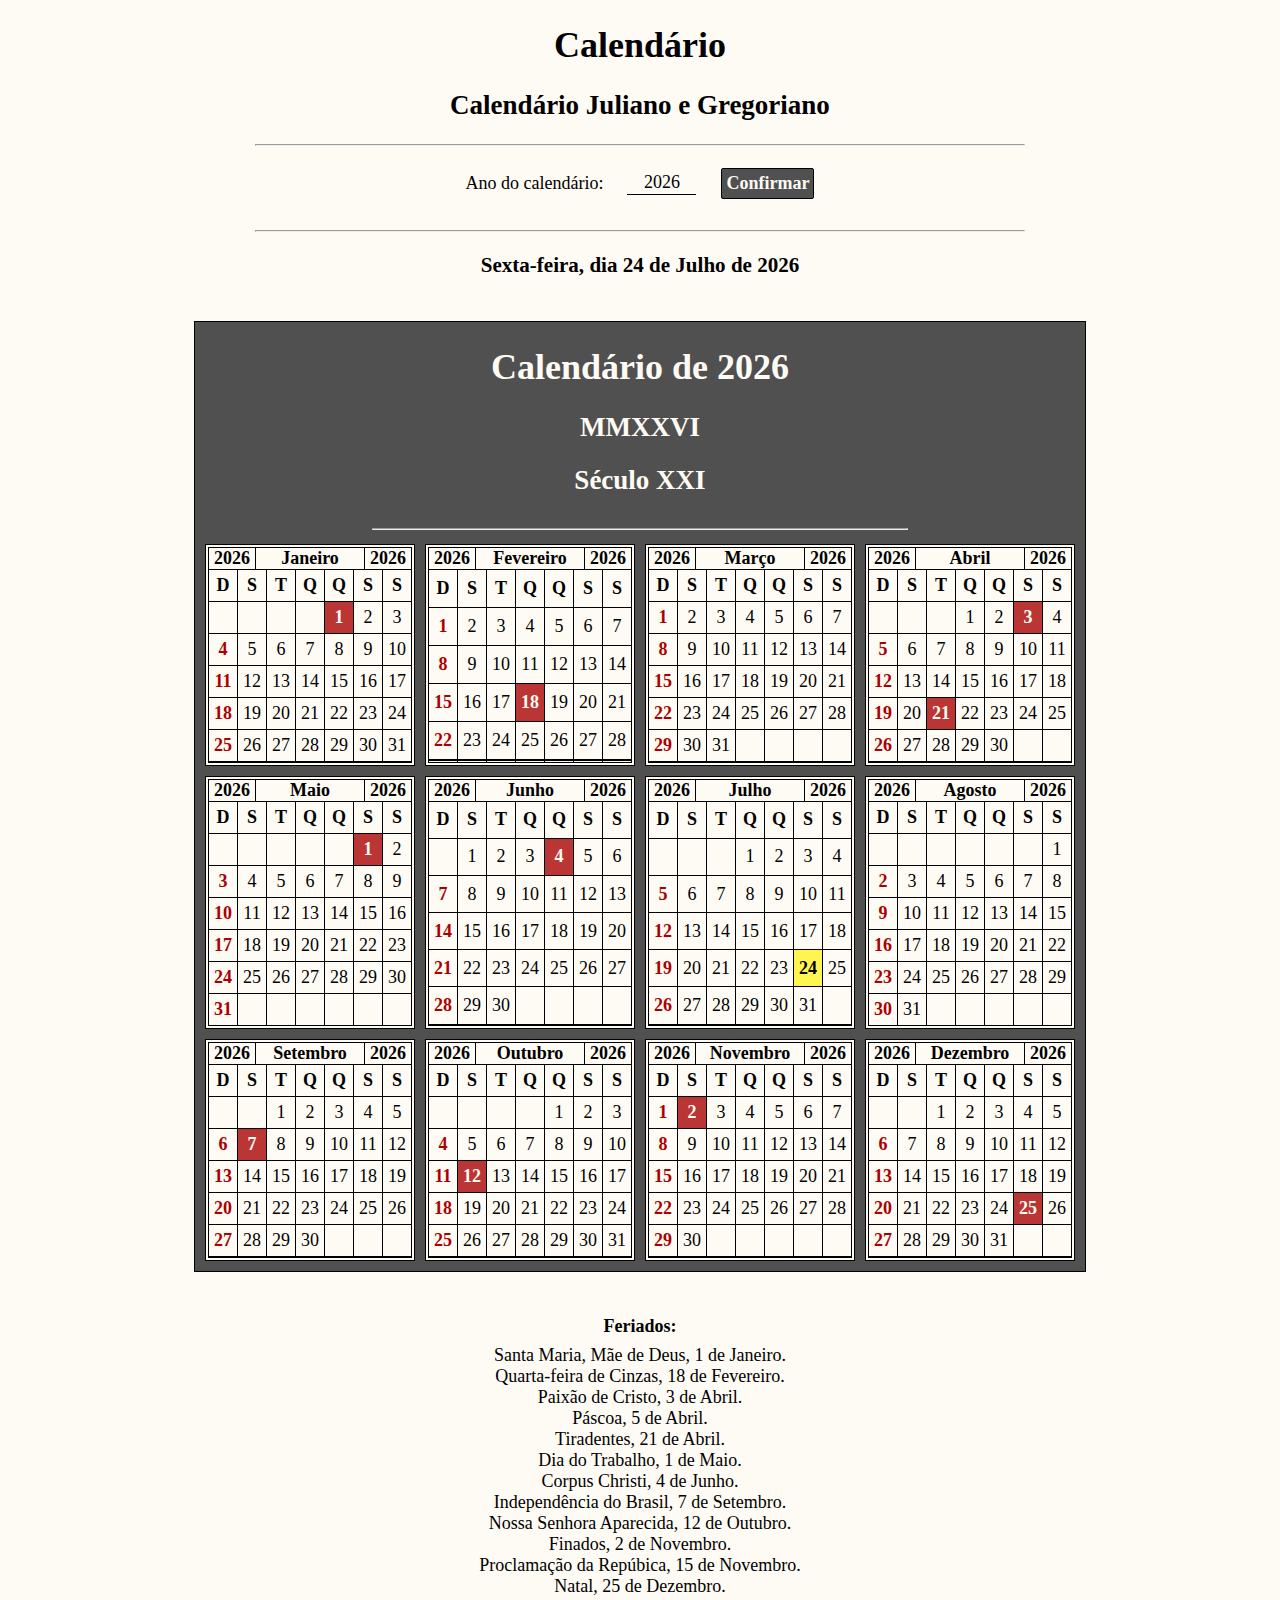
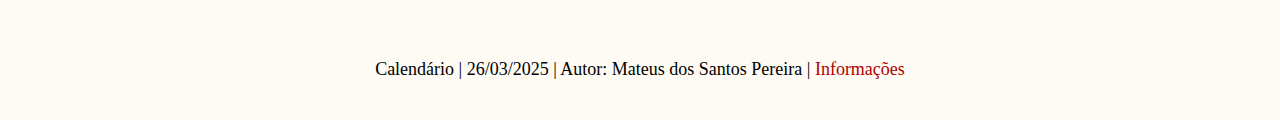
<file: index.html>
<!DOCTYPE html>
<html lang="pt-br">

<head>
    <meta charset="UTF-8">
    <meta name="viewport" content="width=device-width, initial-scale=1.0">
    <link rel="stylesheet" href="./public/css/style.css">
    <link rel="icon" href="./public/img/gregorian_calendar.jpg">
    <title>Calendário</title>
</head>

<body>
    <header>
        <h1 class="center">Calendário</h1>
        <h2 class="center">Calendário Juliano e Gregoriano</h2>

        <hr>
    </header>
    
    <main>
        <form id="form">
            <div>
                <label for="">Ano do calendário:</label>
            </div>
            
            <div>
                <input type="number" id="yearChosen">
            </div>
            
            <div>
                <input type="submit" id="confirm" value="Confirmar">
            </div>
        </form>

        <div class="center">
            <div id="error" style="display: none;"></div>
        </div>

        <hr id="hr">
        
        <div id="day"></div>
        
        <div class="center">
            <div id="conteiner" style="display: none;"></div>
        </div>
    </main>

    <footer>
        <div class="center">
            <p>
                Calendário | 26/03/2025 | Autor: Mateus dos Santos Pereira | <a href="./info.html">Informações</a>
            </p>
        </div>
    </footer>

</body>

<script src="./src/lib/ashWednesday.js"></script>
<script src="./src/lib/computus.js"></script>
<script src="./src/lib/corpusChristi.js"></script>
<script src="./src/lib/goodFriday.js"></script>
<script src="./src/lib/gregorianEaster.js"></script>
<script src="./src/lib/romanNumeral.js"></script>
<script src="./src/helpers/checkInputs.js"></script>
<script src="./src/helpers/response.js"></script>
<script src="./src/values/days.js"></script>
<script src="./src/values/week.js"></script>
<script src="./src/values/holidays.js"></script>
<script src="./src/values/months.js"></script>
<script src="./src/values/today.js"></script>
<script src="./src/operations/screenSize.js"></script>
<script src="./src/operations/validateInput.js"></script>
<script src="./src/actions/holidayEaster.js"></script>
<script src="./src/actions/printDay.js"></script>
<script src="./src/buttons/buttonDay.js"></script>
<script src="./src/executors/calculateWeekDay.js"></script>
<script src="./src/executors/calendarToHTML.js"></script>
<script src="./src/executors/monthsToHTML.js"></script>
<script src="./src/core/calendar.js"></script>
<script src="./src/index.js"></script>

</html>
</file>
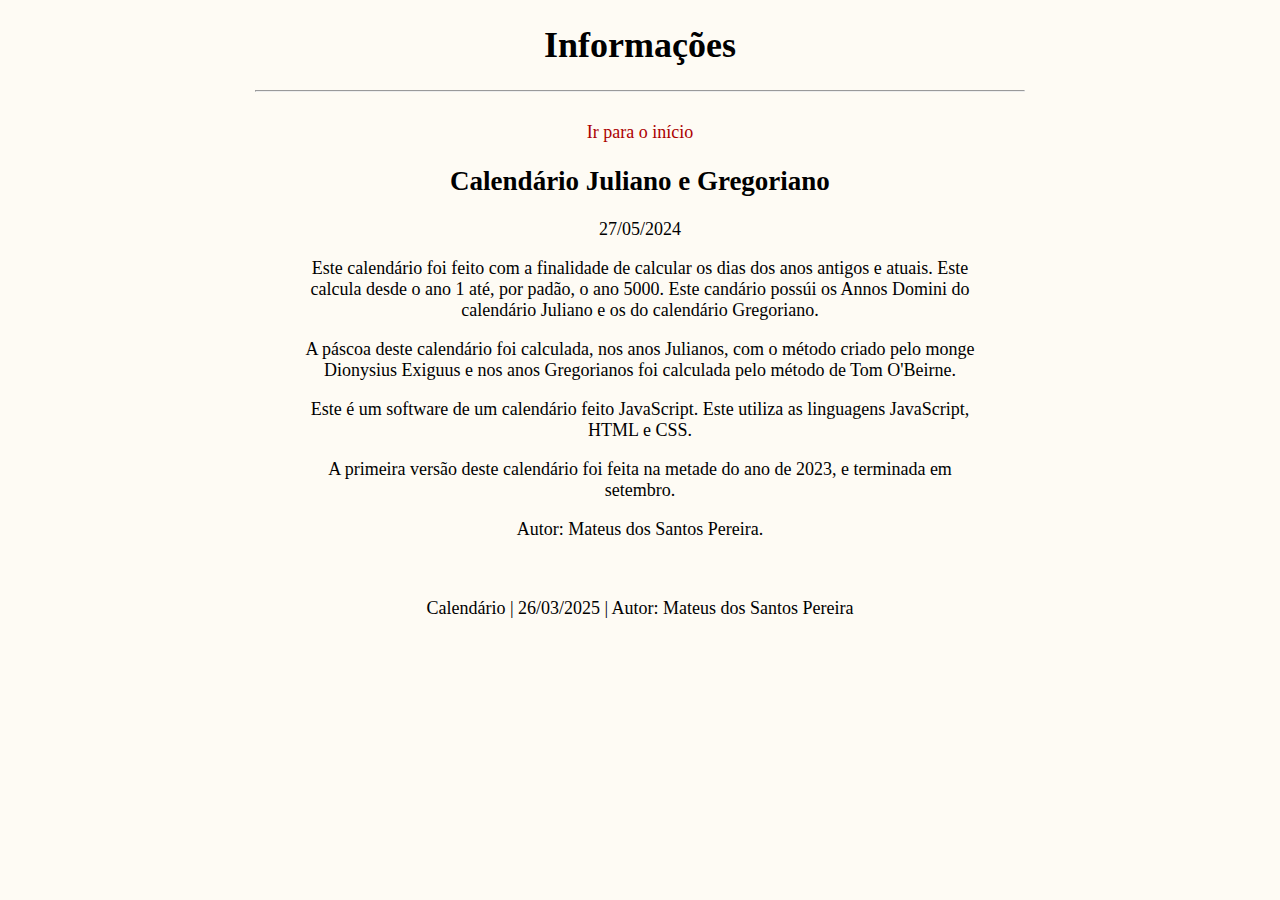
<file: info.html>
<!DOCTYPE html>
<html lang="pt-br">

<head>
    <meta charset="UTF-8">
    <meta name="viewport" content="width=device-width, initial-scale=1.0">
    <link rel="stylesheet" href="./public/css/style.css">
    <link rel="icon" href="./public/img/gregorian_calendar.jpg">
    <title>Calendário</title>
</head>

<body>
    <header>
        <h1 class="center">Informações</h1>
        <hr><br>
    </header>

    <main>
        <div class="center">
            <a href="./index.html">Ir para o início</a>
        </div>
        <div class="center">
            <div class="info">
                <div class="center">
                    <h2>Calendário Juliano e Gregoriano</h2>
                </div>

                <div class="center">27/05/2024</div>

                <p>
                    Este calendário foi feito com a finalidade de calcular os dias dos anos antigos e atuais. Este
                    calcula desde o ano 1 até, por padão, o ano 5000. Este candário possúi os Annos Domini do calendário
                    Juliano e os do calendário Gregoriano.
                </p>
                <p>
                    A páscoa deste calendário foi calculada, nos anos Julianos, com o método criado pelo monge Dionysius
                    Exiguus e nos anos Gregorianos foi calculada pelo método de Tom O'Beirne.
                </p>
                <p>
                    Este é um software de um calendário feito JavaScript. Este utiliza as linguagens JavaScript, HTML e
                    CSS.
                </p>
                <p>
                    A primeira versão deste calendário foi feita na metade do ano de 2023, e terminada em setembro.
                </p>
                <p>
                    Autor: Mateus dos Santos Pereira.
                </p>
            </div>
        </div>
    </main>

    <footer>
        <div class="center">
            <p>
                Calendário | 26/03/2025 | Autor: Mateus dos Santos Pereira</a>
            </p>
        </div>
    </footer>
</body>

</html>
</file>
<file: public/css/style.css>
@import "./global.css";
@import "./components/error.css";
@import "./components/footer.css";
@import "./components/form.css";
@import "./components/holidays.css";
@import "./components/info.css";
@import "./components/main.css";
@import "./components/table.css";
@import "./components/day.css";
</file>
